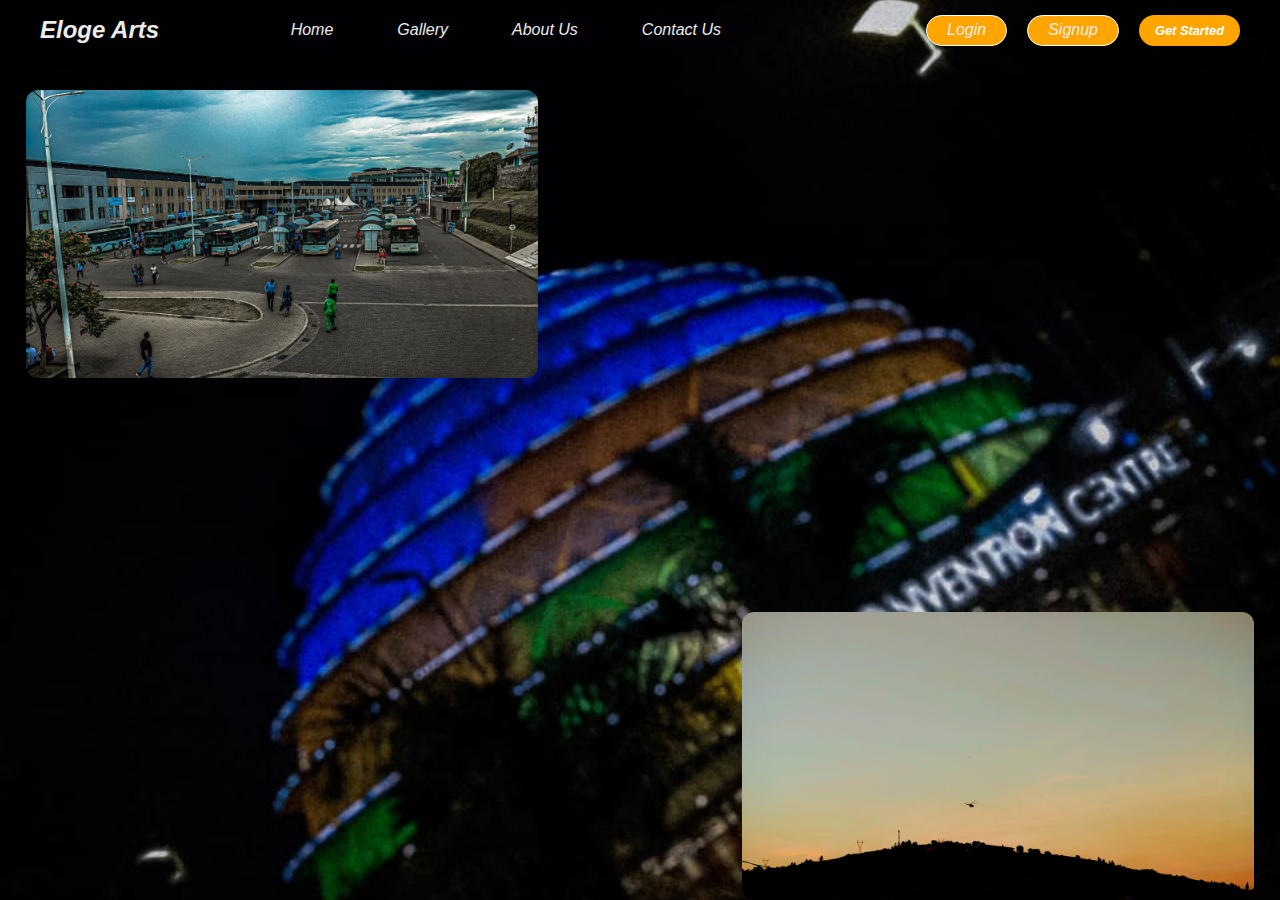
<file: index.html>
<!DOCTYPE html>
<html lang="en">
<head>
    <meta charset="UTF-8">
    <meta http-equiv="X-UA-Compatible" content="IE=edge">
    <meta name="viewport" content="width=device-width, initial-scale=1.0">
    <link rel="stylesheet" href="https://cdnjs.cloudflare.com/ajax/libs/font-awesome/6.4.0/css/all.min.css" 
    integrity="sha512-iecdLmaskl7CVkqkXNQ/ZH/XLlvWZOJyj7Yy7tcenmpD1ypASozpmT/E0iPtmFIB46ZmdtAc9eNBvH0H/ZpiBw==" 
    crossorigin="anonymous" referrerpolicy="no-referrer" />
    <link rel="stylesheet" href="index.css">
    <link rel="shortcut icon" href="eloge-arts.ico" type="image/x-icon">
    <title>Eloge Arts</title>
</head>
<body>
    <header>
        <div class="navbar">
            
            <div class="logo"><a href="#">Eloge Arts</a></div>
            <nav>
            <ul class="links">
                <li><a href="index.html">Home</li>
                <li><a href="gallery.html">Gallery</li>
                <li><a href="about.html">About Us</li>
                <li><a href="contact">Contact Us</li>
                </nav>
               
            </ul>
            <div class="log">
                <ul>
                <li id="gh"><a href="login.html">Login</li>
                    <li id="ff"><a href="signup.html">Signup</li>
                        <a href="#" class="action_btn">Get Started</a>
                        <div class="toggle_btn">
                            <i class="fa-solid fa-bars"></i>
                    </ul>
            </div>
            
        </div>
        <div class="dropdown_menu">
            <li><a href="hero">Home</li>
             <li><a href="gallery.html">Gallery</li>
            <li><a href="about.html">About Us</li>
            <li><a href="login.html">Login</li>
            <li><a href="signup.html">Signup</li>
            
            
           
        
            <li><a href="#" class="action_btn">Get Started</a></li>
        </div>
    </header>
    <main>
        <img src="2.jpeg" alt="ph" id="image1" >
        <img src="6.jpeg" alt="" id="image2" >
    </main>
    <script>
        const toggleBtn = document.querySelector('.toggle_btn')
        const toggleBtnIcon = document.querySelector('.toggle_btn i')
        const dropDownMenu = document.querySelector('.dropdown_menu')

        toggleBtn.onclick = function (){
            dropDownMenu.classList.toggle('open')
            const isOpen = dropDownMenu.classList.contains('open')

            toggleBtnIcon.classList = isOpen
            ?'fa-solid fa-xmark'
            :'fa-solid fa-bars'
        }
    </script>
    
</body>
</html>
</file>
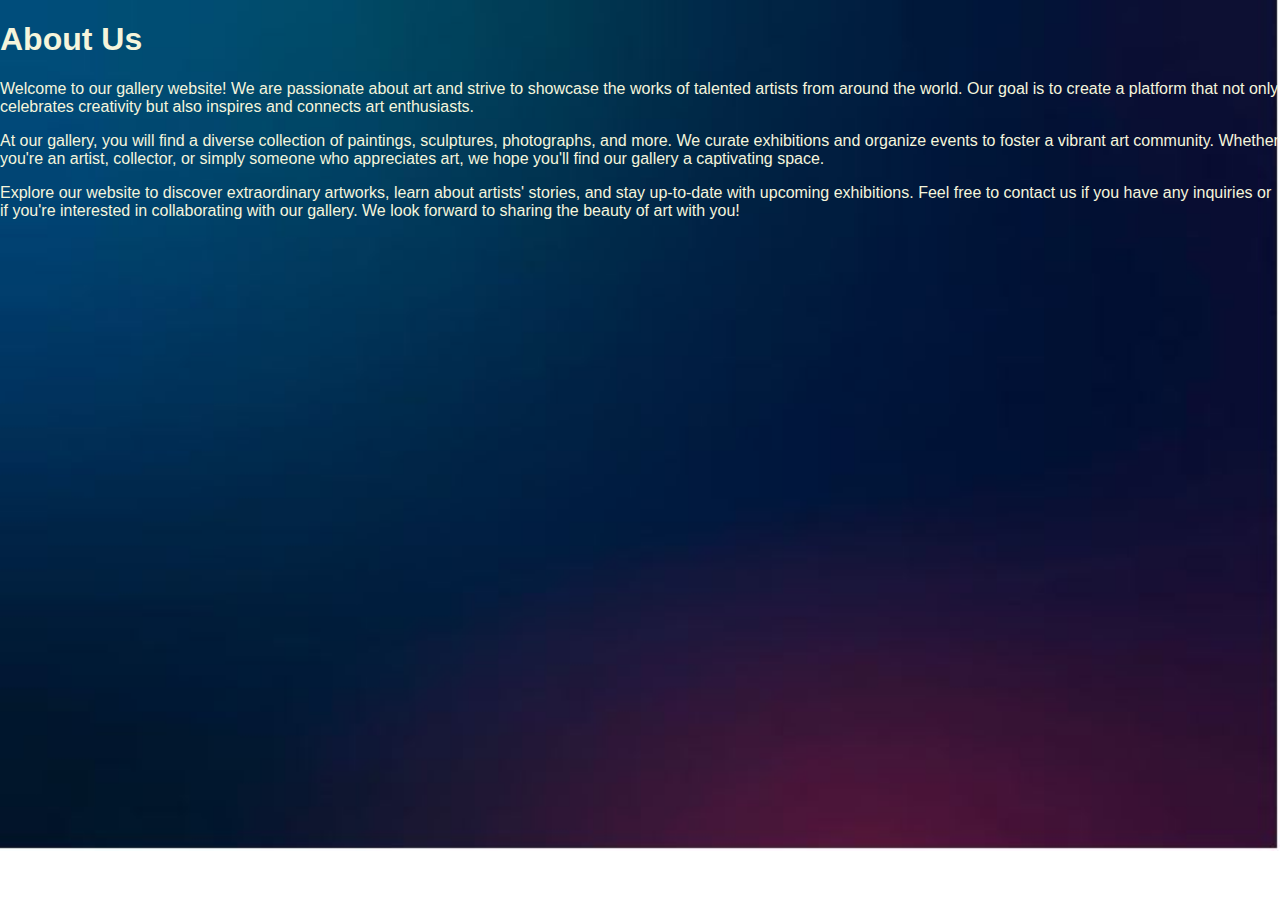
<file: about.html>
<!DOCTYPE html>
<html>
<head>
    <link rel="stylesheet" href="about.css">
    <link rel="shortcut icon" href="eloge-arts.ico" type="image/x-icon">
  <title>About Us</title>
</head>
<body>

    <h1>About Us</h1>
    <p>Welcome to our gallery website! We are passionate about art and strive to showcase the works of talented artists from around the world. Our goal is to create a platform that not only celebrates creativity but also inspires and connects art enthusiasts.</p>
    <p>At our gallery, you will find a diverse collection of paintings, sculptures, photographs, and more. We curate exhibitions and organize events to foster a vibrant art community. Whether you're an artist, collector, or simply someone who appreciates art, we hope you'll find our gallery a captivating space.</p>
    <p>Explore our website to discover extraordinary artworks, learn about artists' stories, and stay up-to-date with upcoming exhibitions. Feel free to contact us if you have any inquiries or if you're interested in collaborating with our gallery. We look forward to sharing the beauty of art with you!</p>
  </div>
</body>
</html>
</file>
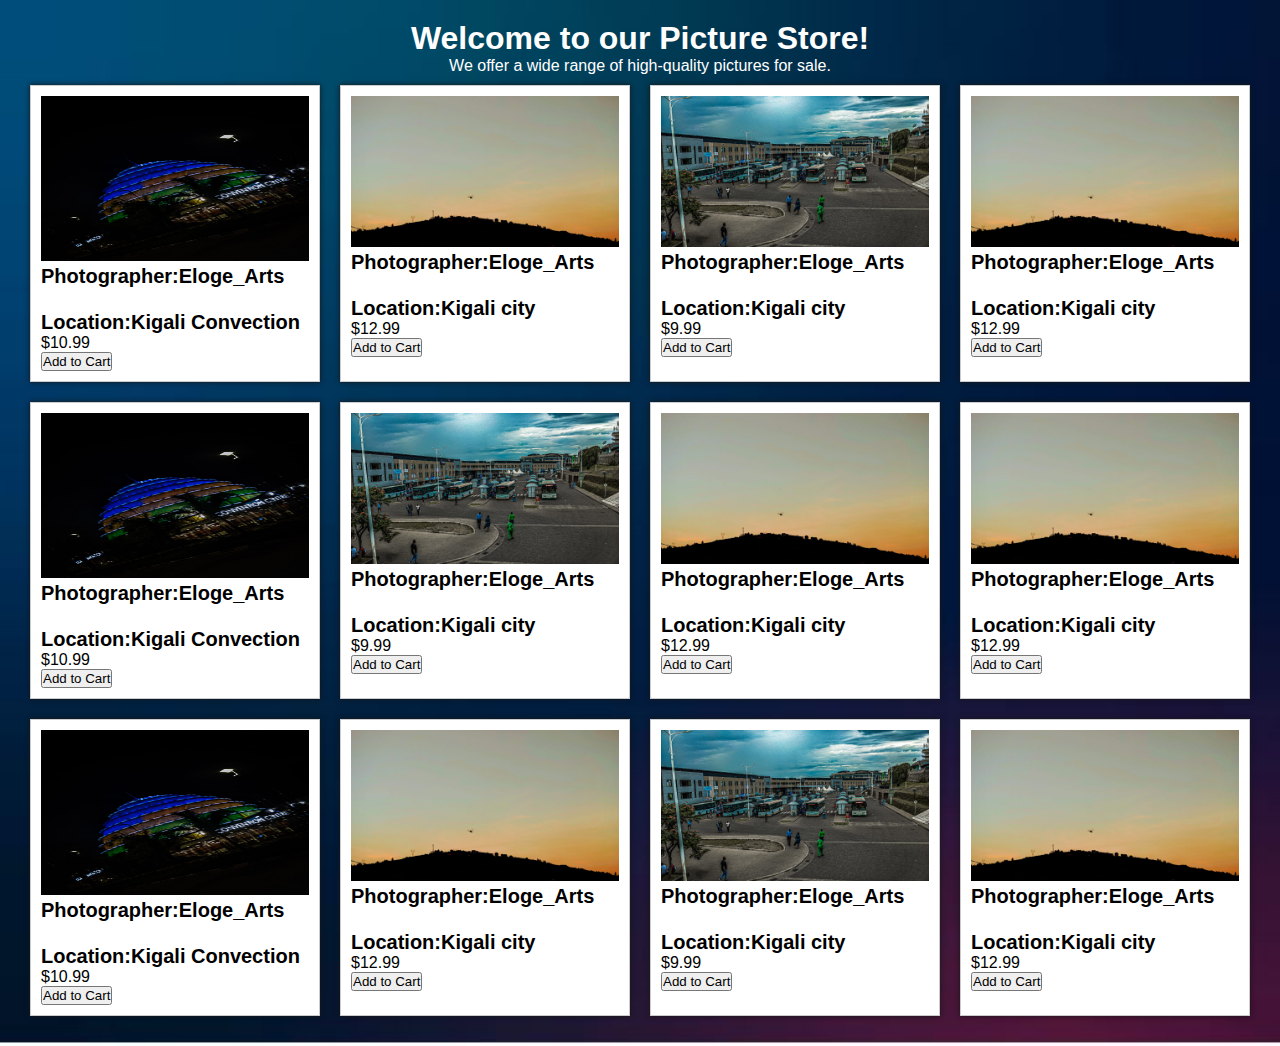
<file: gallery.html>
<!DOCTYPE html>
<html lang="en">
<head>
    <meta charset="UTF-8">
    <meta http-equiv="X-UA-Compatible" content="IE=edge">
    <meta name="viewport" content="width=device-width, initial-scale=1.0">
    <title>Gallery</title>
    <link rel="stylesheet" href="gallery.css">
    <link rel="shortcut icon" href="eloge-arts.ico" type="image/x-icon">
</head>
<body>
    

    <main>
       <center> <h1 style="color: #fff;">Welcome to our Picture Store!</h1>
        <p style="color: #fff;">We offer a wide range of high-quality pictures for sale.</p>
      </center>
        <div class="picture-gallery">
          <div class="picture">
            <img src="1.jpeg" alt="Picture 1" style="height: 165px;">
            <h3>
                Photographer:Eloge_Arts<br><br>
                Location:Kigali Convection
            </h3>
            <p>$10.99</p>
            <button>Add to Cart</button>
          </div>
          <div class="picture">
            <img src="6.jpeg" alt="Picture 3">
            <h3>Photographer:Eloge_Arts<br><br>
                Location:Kigali city</h3>
            <p>$12.99</p>
            <button>Add to Cart</button>
          </div>
          <div class="picture">
            <img src="2.jpeg" alt="Picture 2">
            <h3>Photographer:Eloge_Arts<br><br>
                Location:Kigali city</h3>
            <p>$9.99</p>
            <button>Add to Cart</button>
          </div>
          <div class="picture">
            <img src="6.jpeg" alt="Picture 3">
            <h3>Photographer:Eloge_Arts<br><br>
                Location:Kigali city</h3>
            <p>$12.99</p>
            <button>Add to Cart</button>
          </div>
        </div>
        <div class="picture-gallery">
          <div class="picture">
            <img src="1.jpeg" alt="Picture 1" style="height: 165px;">
            <h3>
                Photographer:Eloge_Arts<br><br>
                Location:Kigali Convection
            </h3>
            <p>$10.99</p>
            <button>Add to Cart</button>
          </div>
          <div class="picture">
            <img src="2.jpeg" alt="Picture 2">
            <h3>Photographer:Eloge_Arts<br><br>
                Location:Kigali city</h3>
            <p>$9.99</p>
            <button>Add to Cart</button>
          </div>
          <div class="picture">
            <img src="6.jpeg" alt="Picture 3">
            <h3>Photographer:Eloge_Arts<br><br>
                Location:Kigali city</h3>
            <p>$12.99</p>
            <button>Add to Cart</button>
          </div>
          <div class="picture">
            <img src="6.jpeg" alt="Picture 3">
            <h3>Photographer:Eloge_Arts<br><br>
                Location:Kigali city</h3>
            <p>$12.99</p>
            <button>Add to Cart</button>
          </div>
        </div>
        <div class="picture-gallery">
          <div class="picture">
            <img src="1.jpeg" alt="Picture 1" style="height: 165px;">
            <h3>
                Photographer:Eloge_Arts<br><br>
                Location:Kigali Convection
            </h3>
            <p>$10.99</p>
            <button>Add to Cart</button>
          </div>
          <div class="picture">
            <img src="6.jpeg" alt="Picture 3">
            <h3>Photographer:Eloge_Arts<br><br>
                Location:Kigali city</h3>
            <p>$12.99</p>
            <button>Add to Cart</button>
          </div>
          <div class="picture">
            <img src="2.jpeg" alt="Picture 2">
            <h3>Photographer:Eloge_Arts<br><br>
                Location:Kigali city</h3>
            <p>$9.99</p>
            <button>Add to Cart</button>
          </div>
          <div class="picture">
            <img src="6.jpeg" alt="Picture 3">
            <h3>Photographer:Eloge_Arts<br><br>
                Location:Kigali city</h3>
            <p>$12.99</p>
            <button>Add to Cart</button>
          </div>
        </div>
      </main>

</body>
</html>
</file>
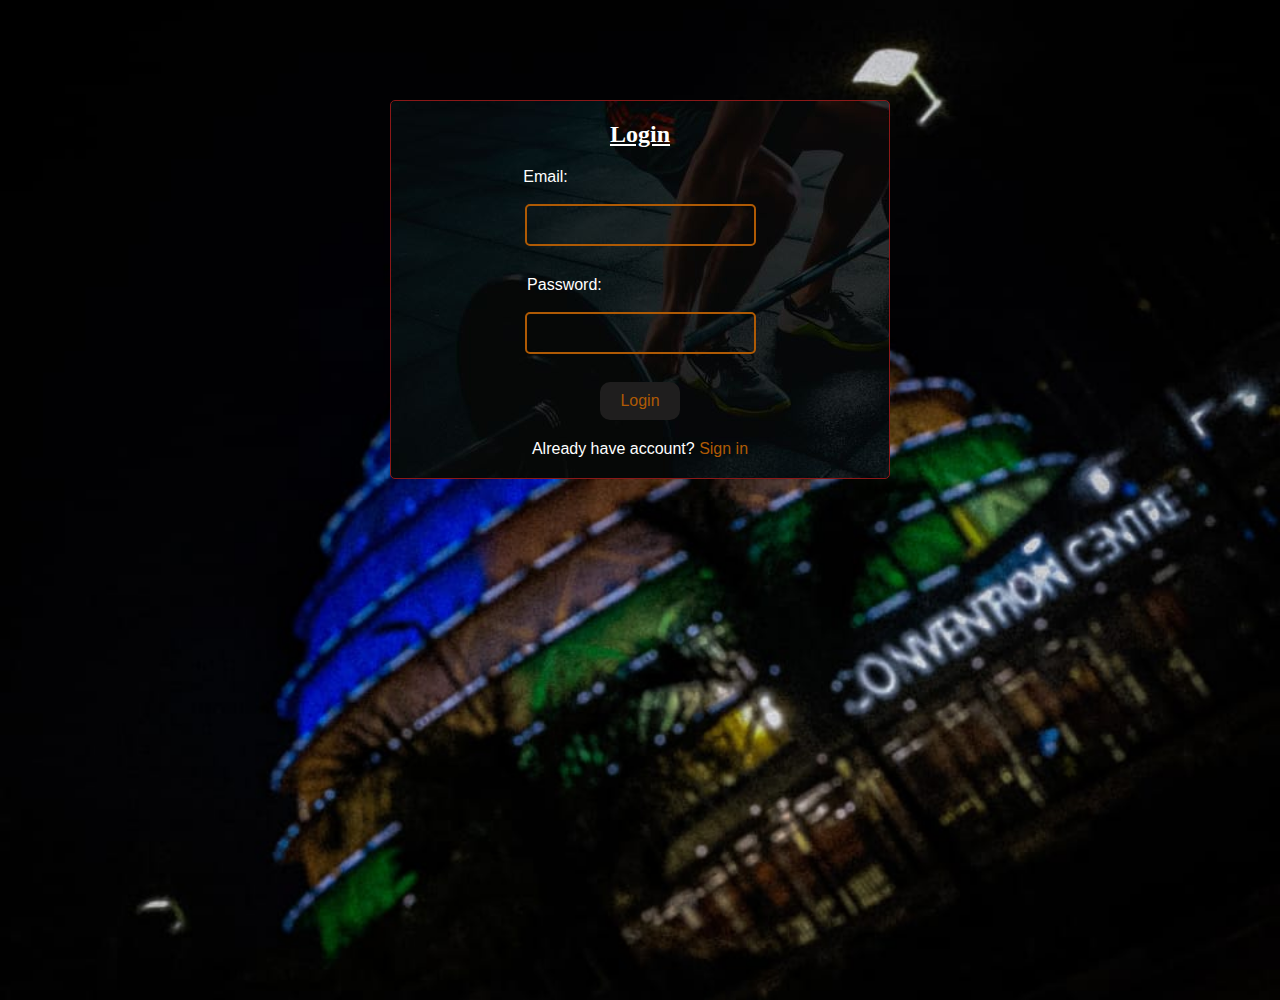
<file: login.html>
<!DOCTYPE html>
<html lang="en">
<head>
	<meta charset="UTF-8">
	<title>Login Form</title>
	<link rel="stylesheet" href="form.css">
    <link rel="shortcut icon" href="eloge-arts.ico" type="image/x-icon">
</head>
<body>
	<div class="container">
		<h2 class="log"><u>Login</u></h2>
		<form method="post" action="login.php">
			<p id="emailbar">Email:</p> <br>
			<input type="email" name="email" required>
			<p id="passbar">Password:</p> <br>
			<input type="password" name="password" required> <br><br>
			<button type="submit">Login</button>
		</form>
		<p class="create">Already have account? <a href="signup.html">Sign in</a></p>
	</div>
</body>
</html>
</file>
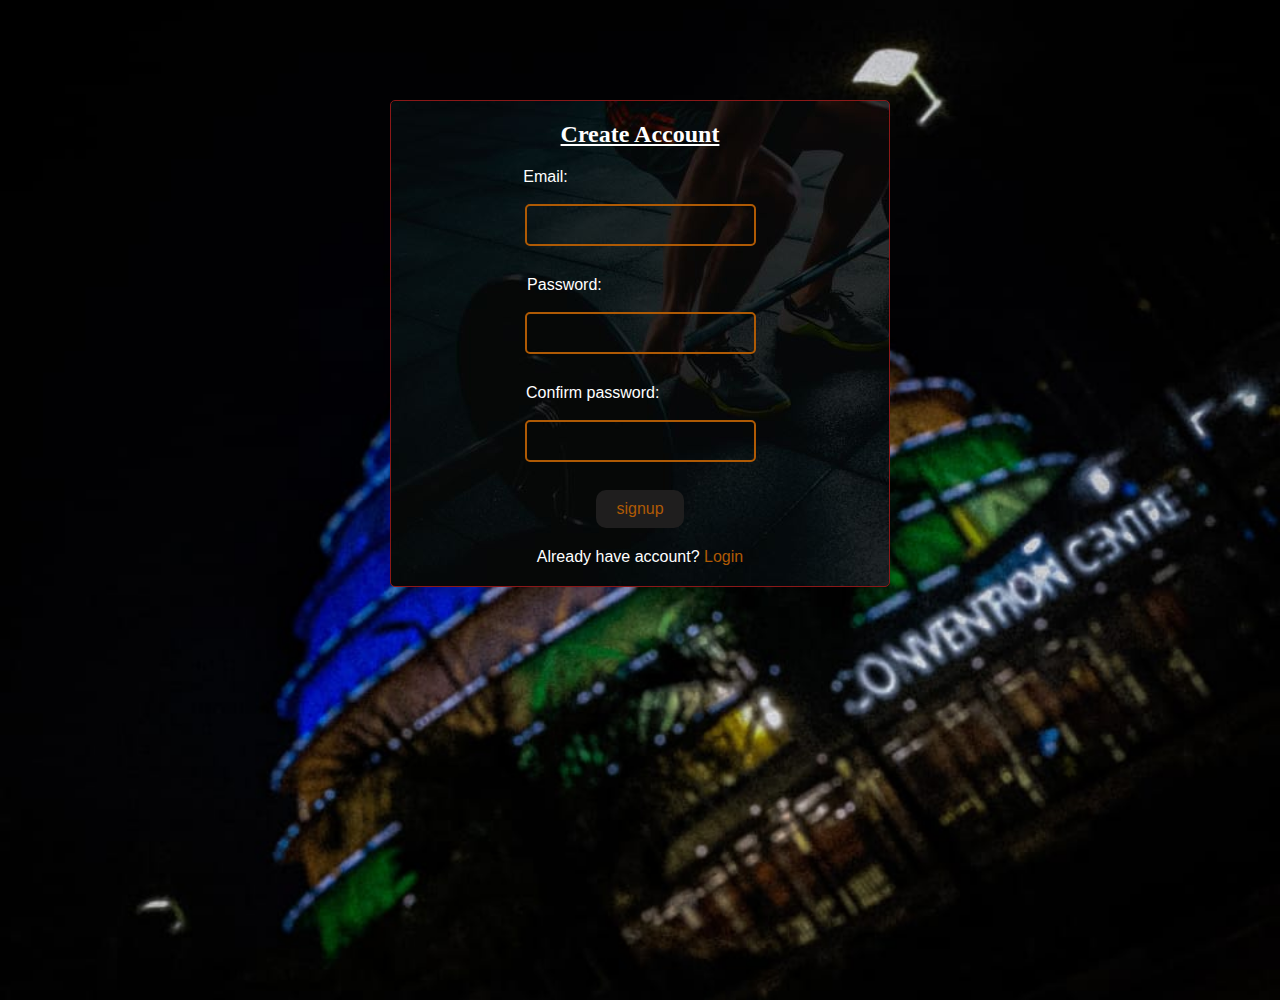
<file: signup.html>
<!DOCTYPE html>
<html lang="en">
<head>
	<meta charset="UTF-8">
	<title>signup</title>
	<link rel="stylesheet" href="form.css">
	<link rel="shortcut icon" href="eloge-arts.ico" type="image/x-icon">
</head>
<body>
	<div class="container">
		<h2 class="create"><u>Create Account</h2></u>
		<form method="post" action="login.php">
			<p id="emailbar">Email: </p> <br>
			<input type="email" name="email" required>
			<p id="passbar">Password:</p> <br>
			<input type="password" id="password" name="password" required>
            <p id="pass">Confirm password:</p> <br>
			<input type="password" name="confirm password" required> <br><br>
			<button type="submit">signup</button>
		</form>
		<p class="login">Already have account? <a href="login.html">Login</a></p>
	</div>
</body>
</html>
</file>
<file: index.css>
*{
    margin: 0;
    padding: 0;
    box-sizing: border-box;
    font-family: 'Open Sans', sans-serif;
}

#image1{
    width: 40%;
    position: absolute;
    top: 10%;
    left: 2%;
    border-radius: 12px;
}

body{
    background-image: url(1.jpeg);
    height: 100vh;
    background-color: #fff;
    background-size: cover;
    background-position: center;
    font-style: italic;
    /* font-family: cursive; */
}

li{
    list-style: none;
}

a{
    text-decoration: none;
    color: #ececec;
    font-size: 1rem;
}
a:hover{
    color: rgb(179, 182, 23);
}
header{
    position: relative;
    padding: 0 2rem;
}

.navbar{
    width: 100%;
    height: 60px;
    max-width: 1200px;
    margin: 0 auto;
    display: flex;
    align-items: center;
    justify-content: space-between;
}

.navbar .logo a{
    font-size: 1.5rem;
    font-weight: bold;
}

.navbar .links{
    display: flex;
    gap: 2rem;
    padding-left: 60px;
    padding-right: 30px;
}

.navbar .toggle_btn{
    color: #fff;
    font-size: 1.5rem;
    cursor: pointer;
    display: none;
}

.action_btn{
    background-color: orange;
    color: #fff;
    padding: 0.5rem 1rem;
    border: none;
    outline: none;
    border-radius: 20px;
    font-size: 0.8rem;
    font-weight: bold;
    cursor: pointer;
    transition: scale 0.2 ease;
}
.action_btn:hover{
    scale: 1.05;
    color: #fff;
}
.action_btn:active{
    scale: 0.95;
}

.dropdown_menu{
    display: none;
    position: absolute;
    right: 2rem;
    top: 60px;
    height: 0;
    width: 300px;
    background: rgba(255, 255, 255, 0.1);
    backdrop-filter: blur(15px);
    border-radius: 10px;
    overflow: hidden;
    transition: height 0.2 cubic-bezier(0.175, 0.885, 0.32, 1.275);
}
.dropdown_menu.open{
    height: 240px;
}
.dropdown_menu li{
    padding: 0.7rem;
    display: flex;
    align-items: center;
    justify-content: center;
}
.dropdown_menu .action_btn{
    width: 300px;
    display: flex;
    justify-content: center;

}

section#hero{
    height: calc(100vh - 60px);
    display: flex;
    flex-direction: column;
    align-items: center;
    justify-content: center;
    text-align: center;
    color: #fff;
}

#hero h1{
    font-size: 3rem;
    margin-bottom: 1rem;
}

@media (max-width: 992px){
    .navbar .links,
    .navbar .action_btn{
    display: none;
    }

    .navbar .toggle_btn{
        display: block;
    }

    .dropdown_menu{
        display: block;
    }
}

@media (max-width: 576px){
    .dropdown_menu{
        left: 2rem;
        width: unset;
    }
}
.log ul {
    display: flex;

}
.log  li{
    padding: 5px 20px;
    border: solid 1px #fff;
    border-radius: 50px;
    background-color: orange;
}
#gh{
    margin-right: 20px;
}
#ff{
    margin-right: 20px;
}
#image2{
    width: 40%;
    position: absolute;
    bottom: 0%;
    right: 2%;
    border-radius: 12px;
}
5
</file>
<file: about.css>
body {
    font-family: Arial, sans-serif;
    background-image: url(4.JPG);
    margin: 0;
    background-repeat: no-repeat;
    background-size: cover;
    color: beige;
}
</file>
<file: gallery.css>
*{
  padding: 0;
  margin: 0;
}
header {
    background-color: #333;
    color: #fff;
    padding: 20px;
  }

body {
    font-family: Arial, sans-serif;
    background-image: url(4.JPG);
    margin: 0;
    background-repeat: no-repeat;
    background-size: cover;
 
  }
  
  header {
    background-color: #333;
    color: #fff;
    padding: 20px;
  }
  
main {
    max-width: 3000px;
    margin: 0 auto;
    padding: 20px;
  }
  

  .picture {
    margin: 10px;
    padding: 10px;
    background-color: #fff;
    border: 1px solid #ccc;
    box-shadow: 0 0 5px #161616;
    width: calc(33.33% - 20px);
  }
  
  .picture img {
    width: 100%;
    height: auto;
  }
  
  .picture h3 {
    margin: 0;
    font-size: 20px;
  }
.picture-gallery{
  display: flex;
}
</file>
<file: form.css>
body{
    background-image: url(1.jpeg);
    height: 100vh;
    background-color: #fff;
    background-size: cover;
    background-position: center;
}

* {
	margin: 0;
	padding: 0;
	box-sizing: border-box;
}

.container {
	background-image: url(3.JPG);
	max-width: 500px;
	margin: 100px auto;
	padding: 20px;
	border: 1px solid #8b1818;
	border-radius: 5px;
	text-align: center;
}

h2 {
	margin-bottom: 20px;
}

label {
	display: block;
	margin-bottom: 5px;
}
input{
	padding: 10px;
	margin-bottom: 10px;
	border-style: solid;
	border-color: #AF5A04;
	border-radius: 5px;
	font-size: 16px;
	background: none;
    color: #AF5A04;
}

button[type="submit"] {
	padding: 10px 20px;
	background-color: #1F1E1E;
	color: #AF5A04;
	border: none;
	border-radius: 10px;
	cursor: pointer;
	font-size: 16px;
}

button[type="submit"]:hover {
	background-color: #3e8e41;
}

p {
	margin-top: 20px;
}

a{
    text-decoration: none;
    color: #AF5A04;
}

.hey {
    border-color: #AF5A04;
    border-style: solid;
}
#emailbar{
	color: white;
	margin-left: -5cm;
}

#passbar{
	color: white;
	margin-left: -4cm;
	top: 1cm;
}

#pass{color: white;
	margin-left: -2.5cm;
	top: 1cm;

}

.log{
	color: white;
}

.create {
	color: white;

}
.create{
	color: white;
}

#email{
	color: white;
	margin-left: -5cm;
}

.login{
	color: white;
}
p{
	font-family: 'Segoe UI', Tahoma, Geneva, Verdana, sans-serif;
}
</file>
